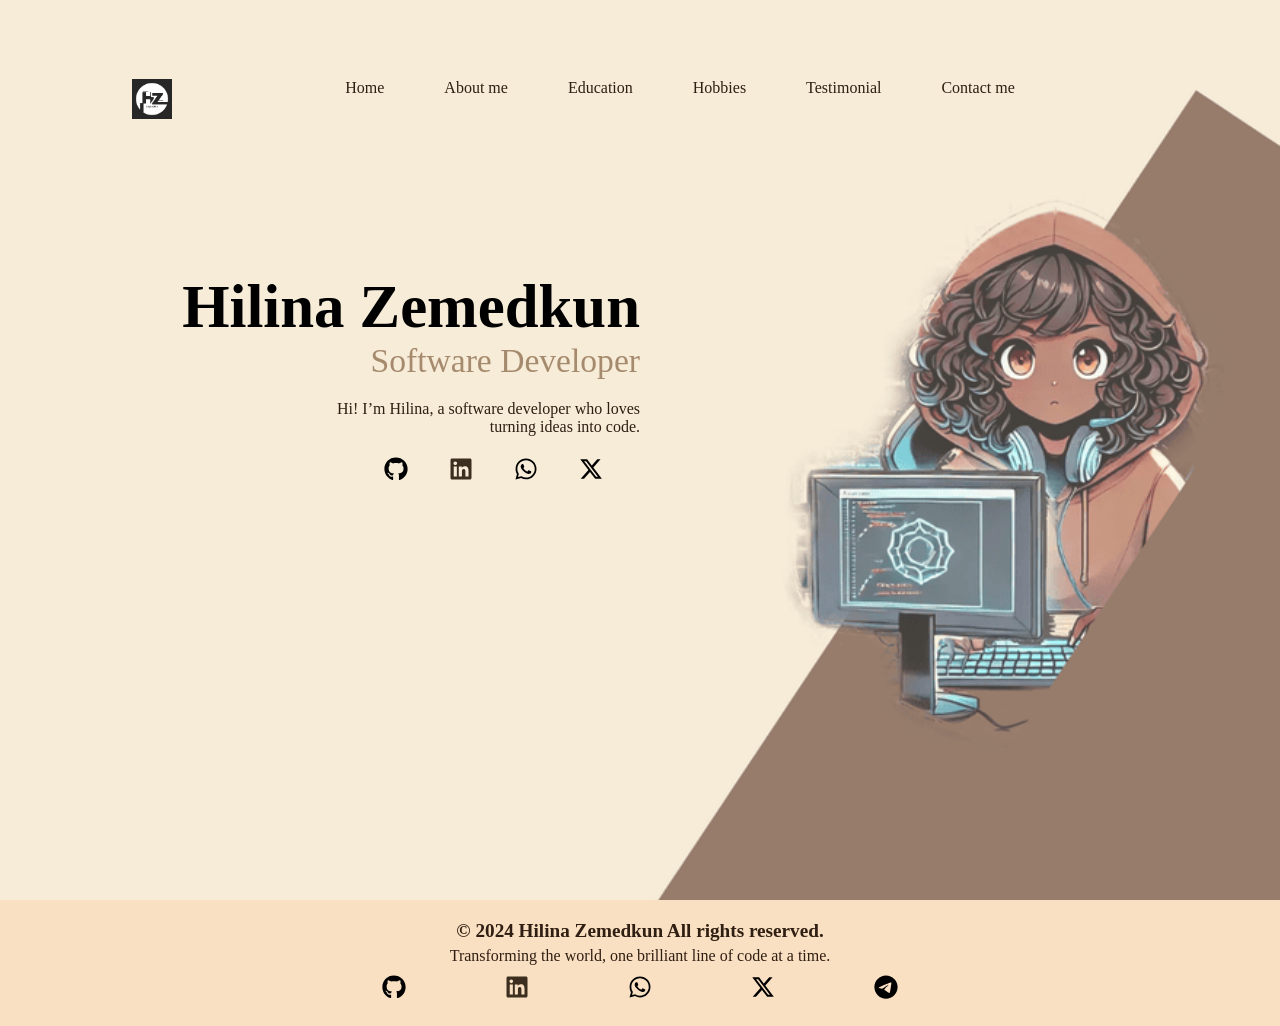
<file: src/index.html>
<!DOCTYPE html>
<html lang="en">
  <head>
    <meta charset="UTF-8" />
    <meta name="viewport" content="width=device-width, initial-scale=1.0" />
    <title>Portifolio</title>
    <link rel="stylesheet" href="style.css">
  </head>
  <body class="homePage">
    <!-- navbar -->
    <header>
      <nav class="Home_nav">
        <div>
          <ul class="sidebar">
            <li class="toggle"> <button class="toggler-btn">
         <img src="image/Icons/toggler.svg" alt="Toggler-icon" width="24" height="24">
          </button></li>
            <li><a href="index.html">Home</a></li>
            <li><a href="About_me.html">About me</a></li>
            <li><a href="Education.html">Education</a></li>
            <li><a href="Hobbies.html">Hobbies</a></li>
            <li><a href="Testimonial.html">Testimonial</a></li>
            <li><a href="Contact_me.html">Contact me</a></li>

          </ul>

          <ul class="normal_nav">
            <li> <img src="image/Logo.png" alt="A personal logo" class="logo" /></li>
            <div class="pages">
            <li><a href="index.html">Home</a></li>
            <li><a href="About_me.html">About me</a></li>
            <li><a href="Education.html">Education</a></li>
            <li><a href="Hobbies.html">Hobbies</a></li>
            <li><a href="Testimonial.html">Testimonial</a></li>
            <li><a href="Contact_me.html">Contact me</a></li>
            </div>
            <li> <button class="toggler-btn">
         <img src="image/Icons/toggler.svg" alt="Toggler-icon" width="24" height="24">
          </button></li>
          </ul>
        </div>
      </nav>
    </header>
    <!-- End navbar -->

    <main class="Main_Home">
     
      <div class="Home_text">
        <h1 class="home_H1">Hilina Zemedkun</h1>
        <h2 class="home_H2">Software Developer</h2>
        <p>
          Hi! I’m Hilina, a software developer who loves turning ideas into
          code. 
        </p>
      </div>
      <div class="social_container">
        <ul class="Home_socials">
          <li>
            <a
              href="https://github.com/hilinaz"
              aria-label="my github link"
              target="_blank"
            >
              <img
                src="image/Icons/github.svg"
                alt=" github-account-link"
                width="24"
                height="24"
              />
            </a>
          </li>
          <li>
            <a
              href="https://www.linkedin.com/in/hilina-zemedkun-be"
              aria-label="my linkedin link"
              target="_blank"
            >
              <img
                src="image/Icons/linkedin.svg"
                alt="linkedin-account-link"
                width="24"
                height="24"
              />
            </a>
          </li>

          <li>
            <a
              href="https://wa.me/251966958448"
              aria-label="my whatsapp account link"
              target="_blank"
            >
              <img
                src="image/Icons/whatsapp.svg"
                alt="whatsapp-account-link"
                width="24"
                height="24"
              />
            </a>
          </li>
          <li>
            <a
              href="https://x.com/Hilina_Zemedkun"
              aria-label="my X account"
              target="_blank"
            >
              <img
                src="image/Icons/x-twitter.svg"
                alt="whatsapp-account-link"
                width="24"
                height="24"
              />
            </a>
          </li>
        </ul>
      </div>
    </main>

    <!-- footer -->
    <footer>
      <div class="footer_text">
        <h3 class="Copyright">© 2024 Hilina Zemedkun All rights reserved.</h3>
        <p class="tag-line">
          Transforming the world, one brilliant line of code at a time.
        </p>
      </div>
      <div>
        <ul class="footer_list">
          <li>
            <a
              href="https://github.com/hilinaz"
              aria-label="my github link"
              target="_blank"
            >
              <img
                src="image/Icons/github.svg"
                alt=" github-account-link"
                width="24"
                height="24"
              />
            </a>
          </li>
          <li>
            <a
              href="https://www.linkedin.com/in/hilina-zemedkun-be"
              aria-label="my linkedin link"
              target="_blank"
            >
              <img
                src="image/Icons/linkedin.svg"
                alt="linkedin-account-link"
                width="24"
                height="24"
              />
            </a>
          </li>

          <li>
            <a
              href="https://wa.me/251966958448"
              aria-label="my whatsapp account link"
              target="_blank"
            >
              <img
                src="image/Icons/whatsapp.svg"
                alt="whatsapp-account-link"
                width="24"
                height="24"
              />
            </a>
          </li>
          <li>
            <a
              href="https://x.com/Hilina_Zemedkun"
              aria-label="my X account"
              target="_blank"
            >
              <img
                src="image/Icons/x-twitter.svg"
                alt="whatsapp-account-link"
                width="24"
                height="24"
              />
            </a>
          </li>
          <li>
            <a
              href="https://t.me/Hilina_ze"
              aria-label="my telegram account"
              target="_blank"
            >
              <img
                src="image/Icons/telegram.svg"
                alt="whatsapp-account-link"
                width="24"
                height="24"
              />
            </a>
          </li>
        </ul>
      </div>
    </footer>
    <script src="new.js"></script>
  </body>
</html>
</file>
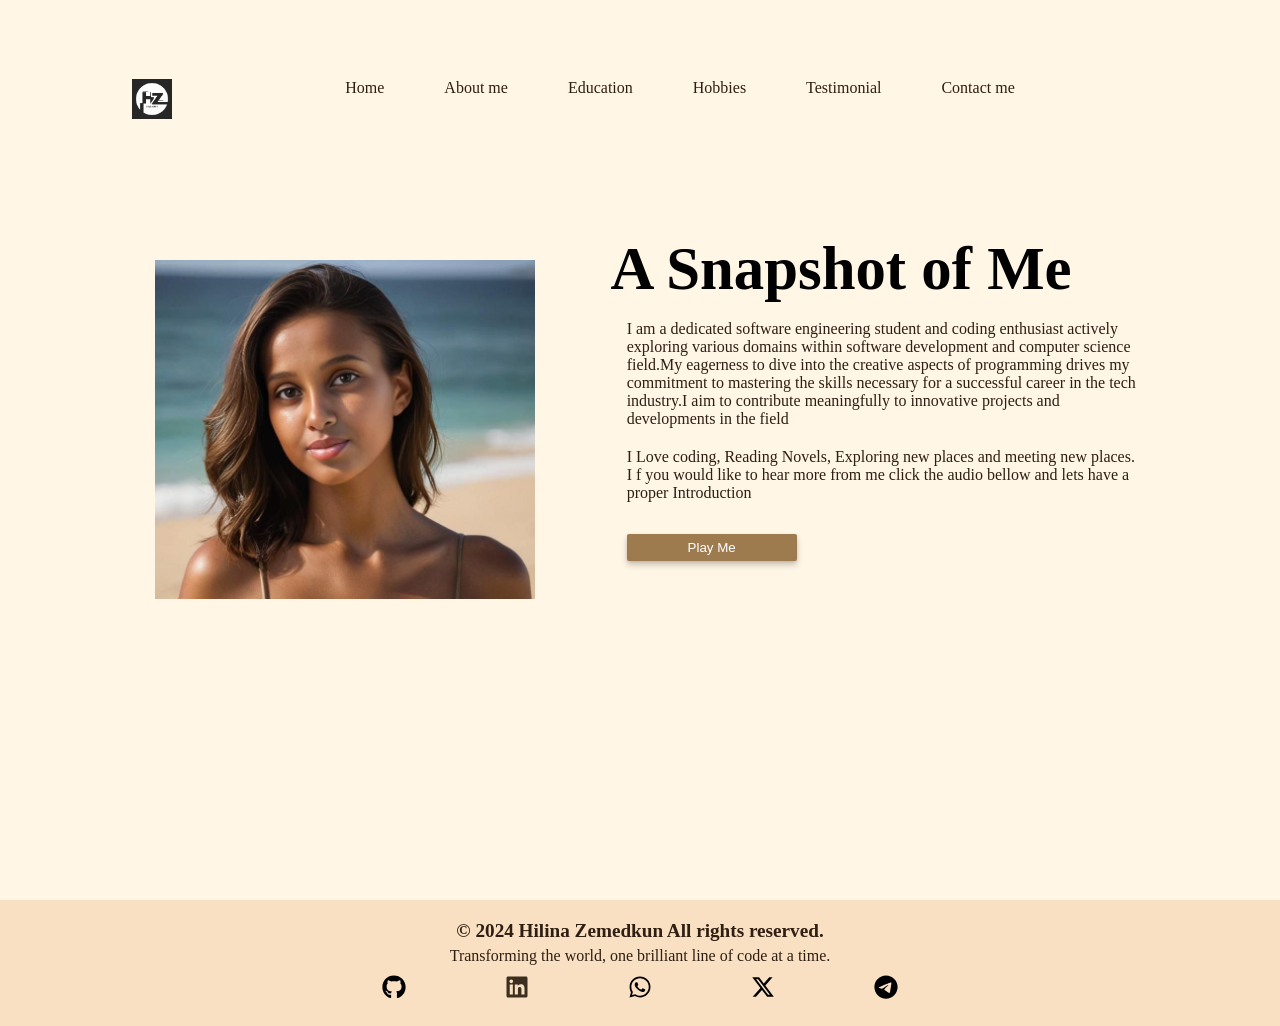
<file: src/About_me.html>
<!DOCTYPE html>
<html lang="en">
  <head> 
    <meta charset="UTF-8" >
    <meta name="viewport" content="width=device-width, initial-scale=1.0" >
    <title>About me</title>

   <link rel="stylesheet" href="style.css">

  
  </head>
  <body>
    <!-- navbar -->
    <header>
    <nav class="Home_nav">
        <div>
          <ul class="sidebar">
            <li class="toggle"> <button class="toggler-btn">
         <img src="image/Icons/toggler.svg" alt="Toggler-icon" width="24" height="24">
          </button></li>
            <li><a href="index.html">Home</a></li>
            <li><a href="About_me.html">About me</a></li>
            <li><a href="Education.html">Education</a></li>
            <li><a href="Hobbies.html">Hobbies</a></li>
            <li><a href="Testimonial.html">Testimonial</a></li>
            <li><a href="Contact_me.html">Contact me</a></li>

          </ul>

          <ul class="normal_nav">
            <li> <img src="image/Logo.png" alt="A personal logo" class="logo" /></li>
            <div class="pages">
            <li><a href="index.html">Home</a></li>
            <li><a href="About_me.html">About me</a></li>
            <li><a href="Education.html">Education</a></li>
            <li><a href="Hobbies.html">Hobbies</a></li>
            <li><a href="Testimonial.html">Testimonial</a></li>
            <li><a href="Contact_me.html">Contact me</a></li>
            </div>
            <li> <button class="toggler-btn">
         <img src="image/Icons/toggler.svg" alt="Toggler-icon" width="24" height="24">
          </button></li>
          </ul>
        </div>
      </nav>
    </header>
    <!-- End navbar -->

    <main class="Main_About">
      
      <div class="About_img">
        <img src="image/About_img.jpg" alt="A picture of myself" >
      </div>

      <div class="About_text">
        <h1>A Snapshot of Me</h1>
        <div class="About_paragraph">
          <p class="About_Intro">
            I am a dedicated software engineering student and coding enthusiast
            actively exploring various domains within software development and
            computer science field.My eagerness to dive into the creative
            aspects of programming drives my commitment to mastering the skills
            necessary for a successful career in the tech industry.I aim to
            contribute meaningfully to innovative projects and developments in
            the field
          </p>
        
        <div>
          <p class="About_Add">
            I Love coding, Reading Novels, Exploring new places and meeting new
            places. I f you would like to hear more from me click the audio
            bellow and lets have a proper Introduction
          </p>
        </div>
        </div>

        <div class="audio">
         <button class="audio-button" id="play_btn"> Play Me</button>
  <figure>
    <audio class="About_audio" >
      <source src="Audio/About.mp3" type="audio/mpeg">
      Your browser does not support the audio element.
    </audio>
  </figure>


        </div>
      </div>
    </main>

     <!-- footer -->
    <footer>
      <div class="footer_text">
        <h3 class="Copyright">© 2024 Hilina Zemedkun All rights reserved.</h3>
        <p class="tag-line">
          Transforming the world, one brilliant line of code at a time.
        </p>
      </div>
      <div>
        <ul class="footer_list">
          <li>
            <a
              href="https://github.com/hilinaz"
              aria-label="my github link"
              target="_blank"
            >
            <img src="image/Icons/github.svg" alt=" github-account-link" width="24" height="24">
            </a>
          </li>
          <li>
            <a
              href="https://www.linkedin.com/in/hilina-zemedkun-be"
              aria-label="my linkedin link"
              target="_blank"
            >
             <img src="image/Icons/linkedin.svg" alt="linkedin-account-link"  width="24" height="24">
            </a>
          </li>

          <li>
            <a
              href="https://wa.me/251966958448"
              aria-label="my whatsapp account link"
              target="_blank"
            >
             <img src="image/Icons/whatsapp.svg" alt="whatsapp-account-link"  width="24" height="24">
            </a>
          </li>
          <li>
            <a
              href="https://x.com/Hilina_Zemedkun"
              aria-label="my X account"
              target="_blank"
            > 
             <img src="image/Icons/x-twitter.svg" alt="whatsapp-account-link"  width="24" height="24">
            </a>
          </li>
          <li>
            <a
              href="https://t.me/Hilina_ze"
              aria-label="my telegram account"
              target="_blank"
            >
              <img src="image/Icons/telegram.svg" alt="whatsapp-account-link"  width="24" height="24">
            </a>
          </li>
        </ul>
      </div>
    </footer>
  <script src="new.js"></script>
  </body>
</html>
</file>
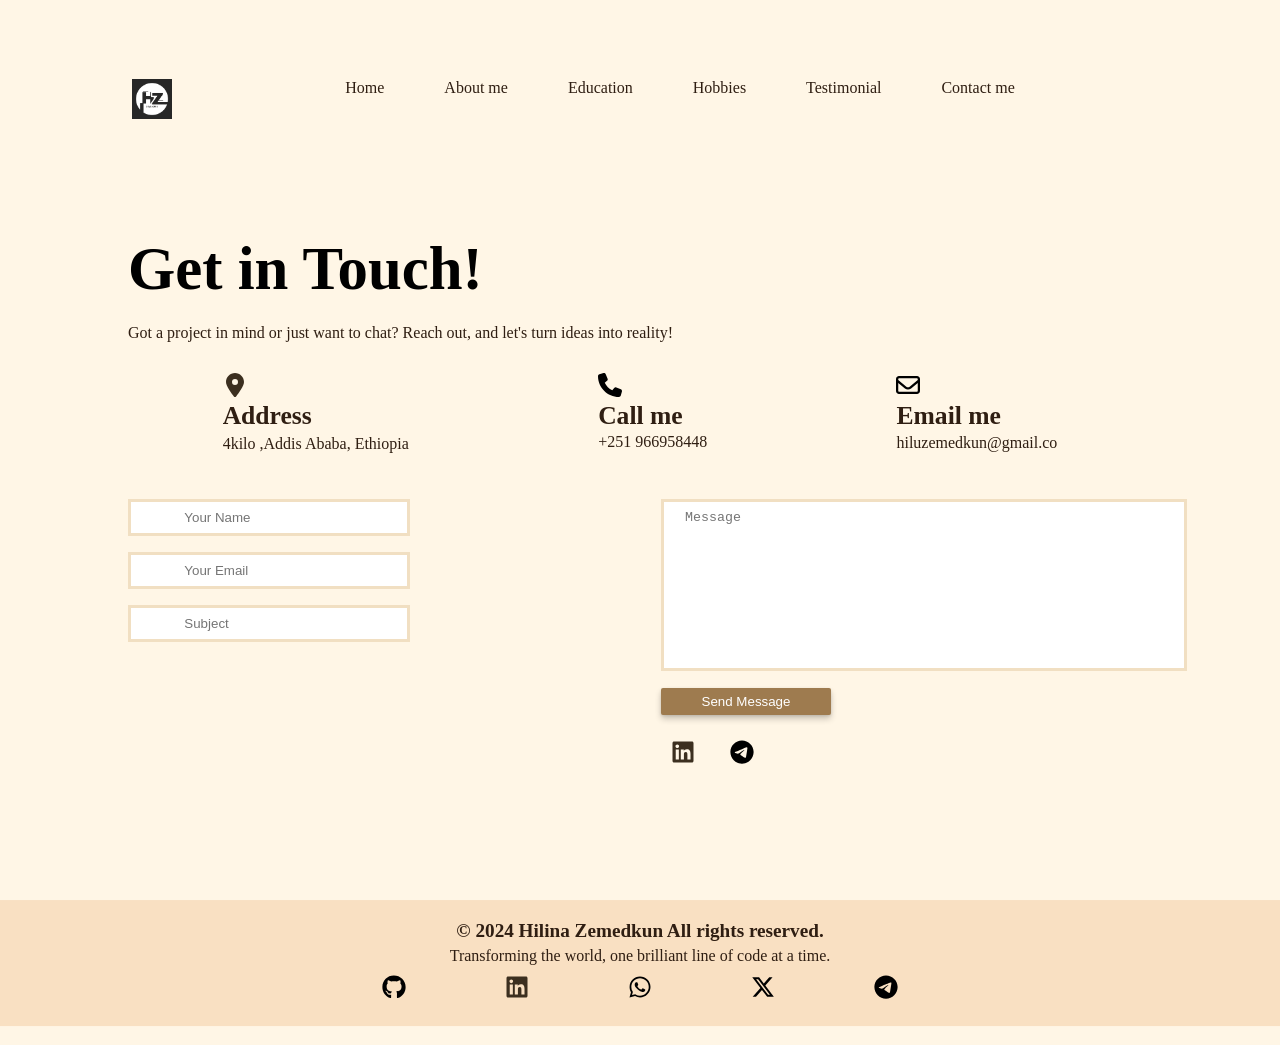
<file: src/Contact_me.html>
<!DOCTYPE html>
<html lang="en">
  <head>
    <meta charset="UTF-8" > 
    <meta name="viewport" content="width=device-width, initial-scale=1.0" >
    <title>Contact me</title>
    <link rel="stylesheet" href="style.css">
  </head>
  <body>
    <!-- navbar -->
    <header>
       <nav class="Home_nav">
        <div>
          <ul class="sidebar">
            <li class="toggle"> <button class="toggler-btn">
         <img src="image/Icons/toggler.svg" alt="Toggler-icon" width="24" height="24">
          </button></li>
            <li><a href="index.html">Home</a></li>
            <li><a href="About_me.html">About me</a></li>
            <li><a href="Education.html">Education</a></li>
            <li><a href="Hobbies.html">Hobbies</a></li>
            <li><a href="Testimonial.html">Testimonial</a></li>
            <li><a href="Contact_me.html">Contact me</a></li>

          </ul>

          <ul class="normal_nav">
            <li> <img src="image/Logo.png" alt="A personal logo" class="logo" /></li>
            <div class="pages">
            <li><a href="index.html">Home</a></li>
            <li><a href="About_me.html">About me</a></li>
            <li><a href="Education.html">Education</a></li>
            <li><a href="Hobbies.html">Hobbies</a></li>
            <li><a href="Testimonial.html">Testimonial</a></li>
            <li><a href="Contact_me.html">Contact me</a></li>
            </div>
            <li> <button class="toggler-btn">
         <img src="image/Icons/toggler.svg" alt="Toggler-icon" width="24" height="24">
          </button></li>
          </ul>
        </div>
      </nav>
    </header>
    <!-- End navbar -->

    <main class="Main_Contact">
      <div class="contact_text">
        <h1>Get in Touch!</h1>
        <p>
          Got a project in mind or just want to chat? Reach out, and let's turn
          ideas into reality!
        </p>
      </div>
      <div class="Contact_info">
        <div class="Address">
         <img src="image/Icons/location.svg" alt="Location-logo" width="24" height="24">
          <div class="Addree_text contact_add">
            <h3>Address</h3>
            <p>4kilo ,Addis Ababa, Ethiopia</p>
          </div>
        </div>
        <div class="Call">
        <img src="image/Icons/call.svg" alt="call-logo" width="24" height="24">
          <div class="call_text contact_add">
            <h3>Call me</h3>
            <p>+251 966958448</p>
          </div>
        </div>

        <div class="Email">
           <img src="image/Icons/email.svg" alt="email" width="24" height="24">
           <div class="contact_add"> 
          <h3>Email me</h3>
          <p>hiluzemedkun@gmail.co</p></div>
        </div>
      </div>

      <div class="Contact_form">
        <form>
          <div class="form_element">
          <div>
            <input
              type="text"
              name="name"
              placeholder="Your Name"
              required=""
            >
            <input
              type="email"
              name="email"
              placeholder="Your Email"
              required=""
            >
            <input type="text" name="subject" placeholder="Subject" >
         </div>
          <div>
            <textarea
              name="message"
              placeholder="Message"
              rows="10"
              cols="50"
            ></textarea>
          
          <div class="submit_btn">
            <button type="submit">Send Message</button>
          </div>
          </div>
          </div>
        </form>
      </div>
      <div class="Other_contact">
        <div class="contact_linkd">
           <a
              href="https://www.linkedin.com/in/hilina-zemedkun-be"
              aria-label="my linkedin link"
              target="_blank"
            >
             <img src="image/Icons/linkedin.svg" alt="linkedin-account-link"  width="24" height="24">
            </a>
        </div>
        <div class="contact_tele">
            <a
              href="https://t.me/Hilina_ze"
              aria-label="my telegram account"
              target="_blank"
            >
              <img src="image/Icons/telegram.svg" alt="whatsapp-account-link"  width="24" height="24">
            </a>
        </div>
      </div>
    </main>

    <!-- footer -->
    <footer>
      <div class="footer_text">
        <h3 class="Copyright">© 2024 Hilina Zemedkun All rights reserved.</h3>
        <p class="tag-line">
          Transforming the world, one brilliant line of code at a time.
        </p>
      </div>
      <div>
        <ul class="footer_list">
          <li>
            <a
              href="https://github.com/hilinaz"
              aria-label="my github link"
              target="_blank"
            >
            <img src="image/Icons/github.svg" alt=" github-account-link" width="24" height="24">
            </a>
          </li>
          <li>
            <a
              href="https://www.linkedin.com/in/hilina-zemedkun-be"
              aria-label="my linkedin link"
              target="_blank"
            >
             <img src="image/Icons/linkedin.svg" alt="linkedin-account-link"  width="24" height="24">
            </a>
          </li>

          <li>
            <a
              href="https://wa.me/251966958448"
              aria-label="my whatsapp account link"
              target="_blank"
            >
             <img src="image/Icons/whatsapp.svg" alt="whatsapp-account-link"  width="24" height="24">
            </a>
          </li>
          <li>
            <a
              href="https://x.com/Hilina_Zemedkun"
              aria-label="my X account"
              target="_blank"
            > 
             <img src="image/Icons/x-twitter.svg" alt="whatsapp-account-link"  width="24" height="24">
            </a>
          </li>
          <li>
            <a
              href="https://t.me/Hilina_ze"
              aria-label="my telegram account"
              target="_blank"
            >
              <img src="image/Icons/telegram.svg" alt="whatsapp-account-link"  width="24" height="24">
            </a>
          </li>
        </ul>
      </div>
    </footer>
    <script src="new.js"></script>
  </body>
</html>
</file>
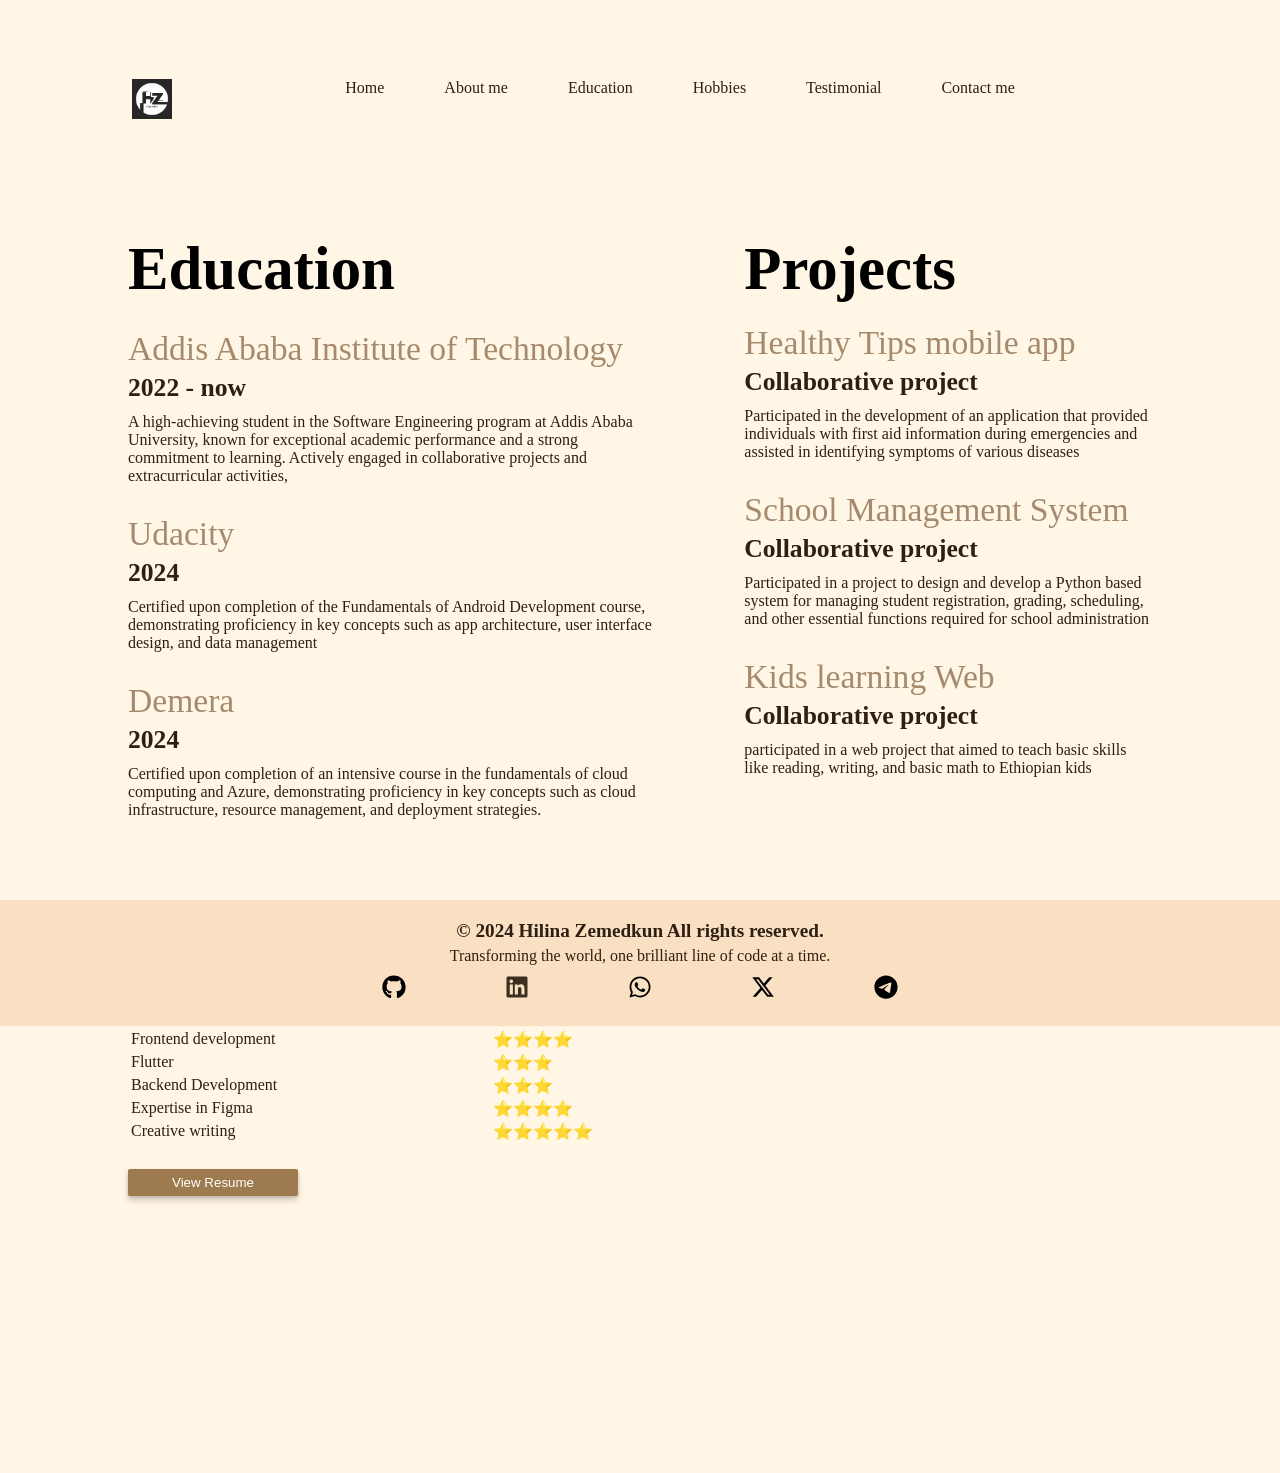
<file: src/Education.html>
<!DOCTYPE html>
<html lang="en">
  <head>
    <meta charset="UTF-8">
    <meta name="viewport" content="width=device-width, initial-scale=1.0">
    <title>Education</title>
    <link rel="stylesheet" href="style.css">
   
  </head>
  <body>
    <!-- navbar -->
    <header>
    <nav class="Home_nav">
        <div>
          <ul class="sidebar">
            <li class="toggle"> <button class="toggler-btn">
         <img src="image/Icons/toggler.svg" alt="Toggler-icon" width="24" height="24">
          </button></li>
            <li><a href="index.html">Home</a></li>
            <li><a href="About_me.html">About me</a></li>
            <li><a href="Education.html">Education</a></li>
            <li><a href="Hobbies.html">Hobbies</a></li>
            <li><a href="Testimonial.html">Testimonial</a></li>
            <li><a href="Contact_me.html">Contact me</a></li>

          </ul>

          <ul class="normal_nav">
            <li> <img src="image/Logo.png" alt="A personal logo" class="logo" /></li>
            <div class="pages">
            <li><a href="index.html">Home</a></li>
            <li><a href="About_me.html">About me</a></li>
            <li><a href="Education.html">Education</a></li>
            <li><a href="Hobbies.html">Hobbies</a></li>
            <li><a href="Testimonial.html">Testimonial</a></li>
            <li><a href="Contact_me.html">Contact me</a></li>
            </div>
            <li> <button class="toggler-btn">
         <img src="image/Icons/toggler.svg" alt="Toggler-icon" width="24" height="24">
          </button></li>
          </ul>
        </div>
      </nav>
    </header>
    <!-- End navbar -->

    <main class="Main_Education">
      <div class="Education_text">
      <section class="education">
      <h1>Education</h1>
      <div class="Edu_list">
        <div class="Education1 Edu_Container">
          <h2>Addis Ababa Institute of Technology</h2>
          <h3>2022 - now</h3>
          <p>
            A high-achieving student in the Software Engineering program at
            Addis Ababa University, known for exceptional academic performance
            and a strong commitment to learning. Actively engaged in
            collaborative projects and extracurricular activities,
          </p>
        </div>
        <div class="Education2 Edu_Container">
          <h2>Udacity</h2>
          <h3>2024</h3>
          <p>
            Certified upon completion of the Fundamentals of Android Development
            course, demonstrating proficiency in key concepts such as app
            architecture, user interface design, and data management
          </p>
        </div>

        <div class="Education3 Edu_Container">
          <h2>Demera</h2>
          <h3>2024</h3>
          <p>
            Certified upon completion of an intensive course in the fundamentals
            of cloud computing and Azure, demonstrating proficiency in key
            concepts such as cloud infrastructure, resource management, and
            deployment strategies.
          </p>
        </div>
      </div>
      </section>

        <section class="Edu_project">
        <h1>Projects</h1>
        <div class="Projects">
          <div class="project_1 Edu_Container">
            <h2>Healthy Tips mobile app</h2>
            <h3>Collaborative project</h3>
            <p>
              Participated in the development of an application that provided
              individuals with first aid information during emergencies and
              assisted in identifying symptoms of various diseases
            </p>
          </div>

          <div class="project_2 Edu_Container">
            <h2>School Management System</h2>
            <h3>Collaborative project</h3>
            <p>
              Participated in a project to design and develop a Python based
              system for managing student registration, grading, scheduling, and
              other essential functions required for school administration
            </p>
          </div>
          <div class="project_3 Edu_Container">
            <h2>Kids learning Web</h2>
            <h3>Collaborative project</h3>
            <p>
              participated in a web project that aimed to teach basic skills
              like reading, writing, and basic math to Ethiopian kids
            </p>
          </div>
        </div>
      </section>
      </div>

      <!-- skills table -->
      <section class="table">
        <h3>Rating of skillset</h3>
        <table>
        
          <thead>
            <tr>
              <th>Skill</th>
              <th>Rating</th>
            </tr>
          </thead>
          <tbody>
            <tr>
              <td>Python Programming</td>
              <td>⭐⭐⭐⭐⭐</td>
            </tr>
            <tr>
              <td>Frontend development</td>
              <td>⭐⭐⭐⭐</td>
            </tr>
            <tr>
              <td>Flutter</td>
              <td>⭐⭐⭐</td>
            </tr>
            <tr>
              <td>Backend Development</td>
              <td>⭐⭐⭐</td>
            </tr>
            <tr>
              <td>Expertise in Figma</td>
              <td>⭐⭐⭐⭐</td>
            </tr>
            <tr>
              <td>Creative writing</td>
              <td>⭐⭐⭐⭐⭐</td>
            </tr>
          </tbody>
        </table>
      </section>
      <!-- end Table -->

    
      <div id="Cv_btn">
        <button class="view_cv">View Resume</button>
      </div>
    </main>

    <!-- footer -->
    <footer>
      <div class="footer_text">
        <h3 class="Copyright">© 2024 Hilina Zemedkun All rights reserved.</h3>
        <p class="tag-line">
          Transforming the world, one brilliant line of code at a time.
        </p>
      </div>
      <div>
        <ul class="footer_list">
          <li>
            <a
              href="https://github.com/hilinaz"
              aria-label="my github link"
              target="_blank"
            >
            <img src="image/Icons/github.svg" alt=" github-account-link" width="24" height="24">
            </a>
          </li>
          <li>
            <a
              href="https://www.linkedin.com/in/hilina-zemedkun-be"
              aria-label="my linkedin link"
              target="_blank"
            >
             <img src="image/Icons/linkedin.svg" alt="linkedin-account-link"  width="24" height="24">
            </a>
          </li>

          <li>
            <a
              href="https://wa.me/251966958448"
              aria-label="my whatsapp account link"
              target="_blank"
            >
             <img src="image/Icons/whatsapp.svg" alt="whatsapp-account-link"  width="24" height="24">
            </a>
          </li>
          <li>
            <a
              href="https://x.com/Hilina_Zemedkun"
              aria-label="my X account"
              target="_blank"
            > 
             <img src="image/Icons/x-twitter.svg" alt="whatsapp-account-link"  width="24" height="24">
            </a>
          </li>
          <li>
            <a
              href="https://t.me/Hilina_ze"
              aria-label="my telegram account"
              target="_blank"
            >
              <img src="image/Icons/telegram.svg" alt="whatsapp-account-link"  width="24" height="24">
            </a>
          </li>
        </ul>
      </div>
    </footer>
    <script src="new.js"></script>
  </body>
</html>
</file>
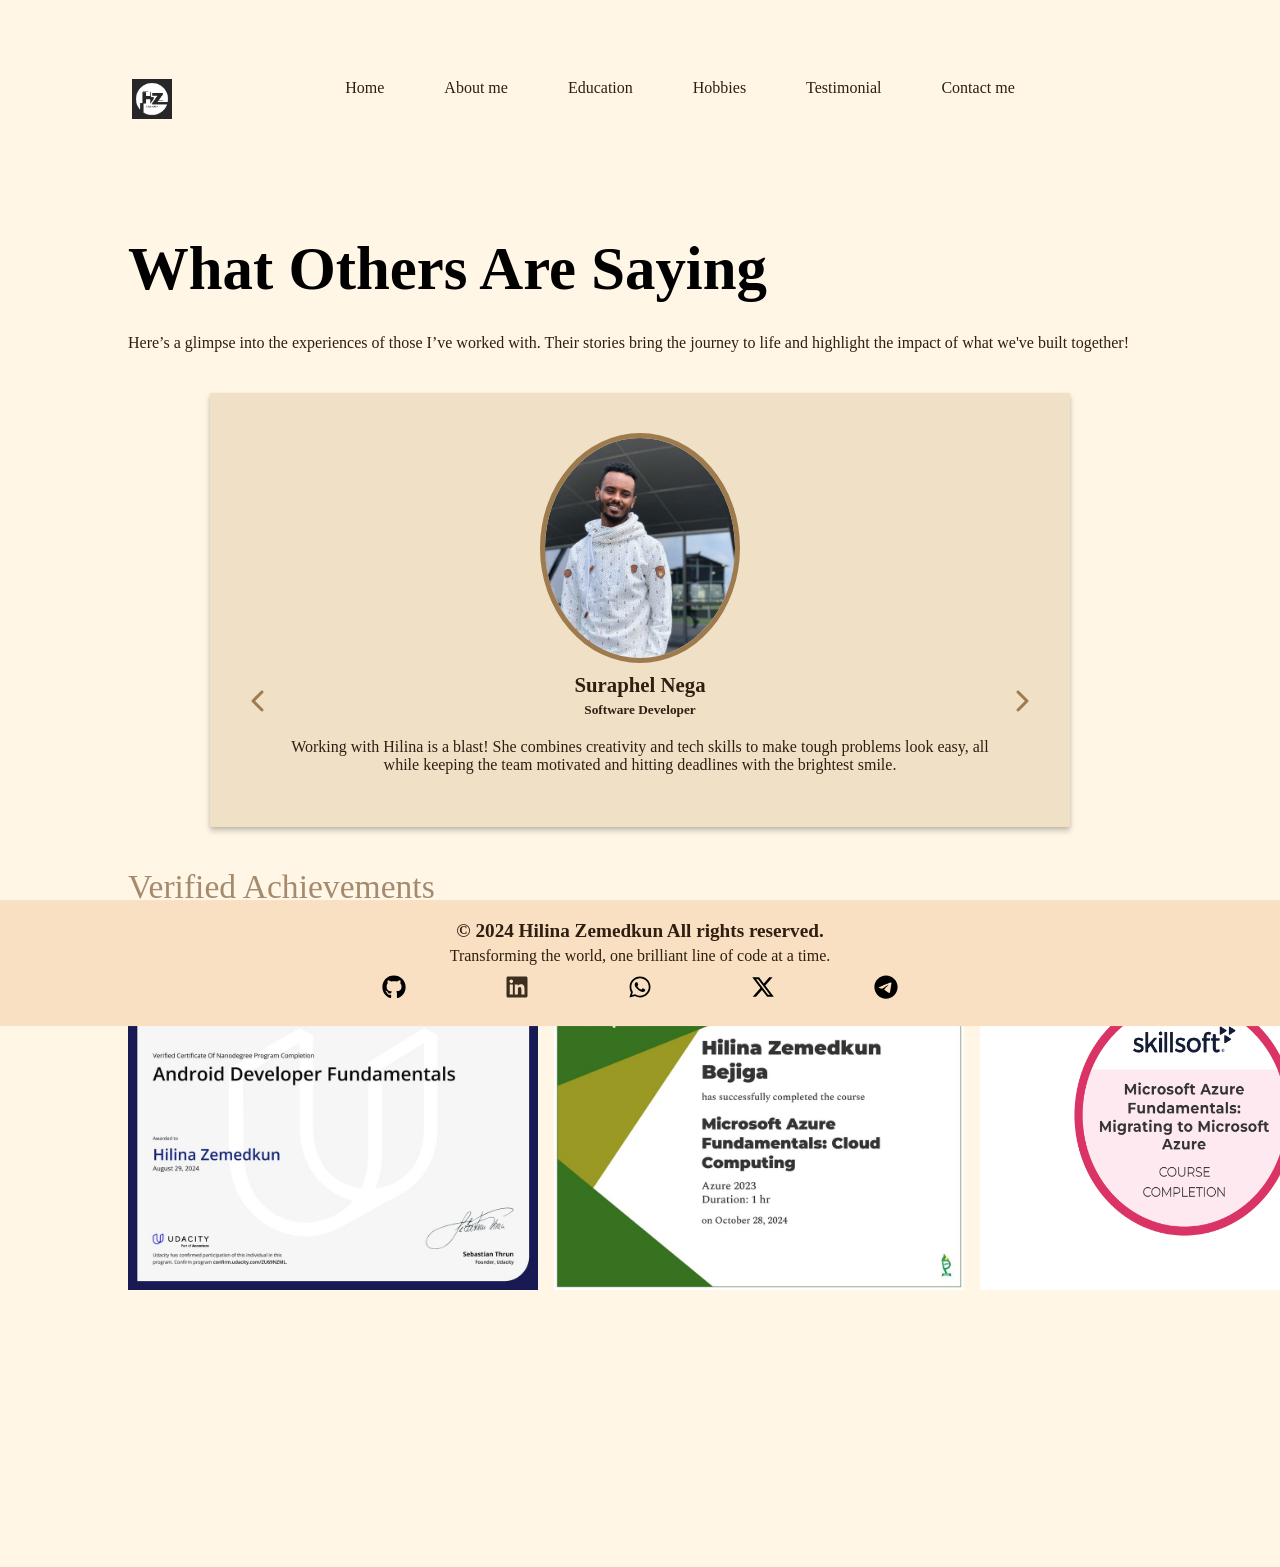
<file: src/Testimonial.html>
<!DOCTYPE html>
<html lang="en">
  <head>
    <meta charset="UTF-8" >
    <meta name="viewport" content="width=device-width, initial-scale=1.0" >
    <title>Testimonial</title>
    <link rel="stylesheet" href="style.css">
  </head>
  <body>
   <!-- navbar -->
    <header>
       <nav class="Home_nav">
        <div>
          <ul class="sidebar">
            <li class="toggle"> <button class="toggler-btn">
         <img src="image/Icons/toggler.svg" alt="Toggler-icon" width="24" height="24">
          </button></li>
            <li><a href="index.html">Home</a></li>
            <li><a href="About_me.html">About me</a></li>
            <li><a href="Education.html">Education</a></li>
            <li><a href="Hobbies.html">Hobbies</a></li>
            <li><a href="Testimonial.html">Testimonial</a></li>
            <li><a href="Contact_me.html">Contact me</a></li>

          </ul>

          <ul class="normal_nav">
            <li> <img src="image/Logo.png" alt="A personal logo" class="logo" /></li>
            <div class="pages">
            <li><a href="index.html">Home</a></li>
            <li><a href="About_me.html">About me</a></li>
            <li><a href="Education.html">Education</a></li>
            <li><a href="Hobbies.html">Hobbies</a></li>
            <li><a href="Testimonial.html">Testimonial</a></li>
            <li><a href="Contact_me.html">Contact me</a></li>
            </div>
            <li> <button class="toggler-btn">
         <img src="image/Icons/toggler.svg" alt="Toggler-icon" width="24" height="24">
          </button></li>
          </ul>
        </div>
      </nav>
    </header>
    <!-- End navbar -->

    <main class="Main_Test">
      <section class="people_test">
      <div class="test_header">
        <h1>What Others Are Saying</h1>
        <p>
          Here’s a glimpse into the experiences of those I’ve worked with. Their
          stories bring the journey to life and highlight the impact of what
          we've built together!
        </p>
      </div>

      <!-- begin carousel -->
      <div class="carousel">
        <article class="Testimonial">
          <div class="test_img">
            <img src="image/Test.jpg" alt="Image of Co-worker" id="test_img">
          </div>
           <div class="Testimonial_btn">
            <button class="prev-btn test_btn" aria-label="back-button">
           <img src="image/Icons/prev.svg" alt="prev-icon" width="24" height="24">
            </button>
          
          <div>
          <h4 class="test_name">Suraphel Nega</h4>
          <h5>Software Developer</h5>
          <p id="test_para">
            Working with Hilina is a blast! She combines creativity and tech
            skills to make tough problems look easy, all while keeping the team
            motivated and hitting deadlines with the brightest smile.
          </p></div>
          <button class="next-btn test_btn" aria-label="forward-button">
             <img src="image/Icons/next.svg" alt="next-icon" width="24" height="24">
            </button></div>
         
        </article>
      </div>
</section>
      <!-- moving img section -->
      <section class="test_certifications">
        <div class="certificate_text">
          <h2>Verified Achievements</h2>
          <h6>
            Check out the certifications and badges that prove my skills and
            keep me growing!
          </h6>
        </div>
        <div class="certificates">
          <img class="certificate_img"
            src="image/Udacity_certificate.jpg"
            alt="Certification from Udacity">
          <img src="image/Azure.jpg" alt="Azure Fundamentals certificate" class="certificate_img">
          <img src="image/Badge1.png"   alt="badge earned while learning the fundamentals of azure" class="certificate_img">
           <img src="image/canva certificate.png" alt=" Certification earned form canva a designning platform" class="certificate_img">
          
          <img src="image/badge 2.png" alt="badge earned while learning the fundamentals of azure" class="certificate_img">
          
        
         
        </div>
      </section>
    </main>
     <!-- footer -->
    <footer>
      <div class="footer_text">
        <h3 class="Copyright">© 2024 Hilina Zemedkun All rights reserved.</h3>
        <p class="tag-line">
          Transforming the world, one brilliant line of code at a time.
        </p>
      </div>
      <div>
        <ul class="footer_list">
          <li>
            <a
              href="https://github.com/hilinaz"
              aria-label="my github link"
              target="_blank"
            >
            <img src="image/Icons/github.svg" alt=" github-account-link" width="24" height="24">
            </a>
          </li>
          <li>
            <a
              href="https://www.linkedin.com/in/hilina-zemedkun-be"
              aria-label="my linkedin link"
              target="_blank"
            >
             <img src="image/Icons/linkedin.svg" alt="linkedin-account-link"  width="24" height="24">
            </a>
          </li>

          <li>
            <a
              href="https://wa.me/251966958448"
              aria-label="my whatsapp account link"
              target="_blank"
            >
             <img src="image/Icons/whatsapp.svg" alt="whatsapp-account-link"  width="24" height="24">
            </a>
          </li>
          <li>
            <a
              href="https://x.com/Hilina_Zemedkun"
              aria-label="my X account"
              target="_blank"
            > 
             <img src="image/Icons/x-twitter.svg" alt="whatsapp-account-link"  width="24" height="24">
            </a>
          </li>
          <li>
            <a
              href="https://t.me/Hilina_ze"
              aria-label="my telegram account"
              target="_blank"
            >
              <img src="image/Icons/telegram.svg" alt="whatsapp-account-link"  width="24" height="24">
            </a>
          </li>
        </ul>
      </div>
    </footer>
    <script src="new.js"> </script>
  </body>
</html>
</file>
<file: src/style.css>
* {
  margin: 0;
}

body {
  background-color: #fff6e6;
  color: #2f1e12;
  min-height: 100vh;
  overflow-x: hidden;

  display: flex;
  flex-direction: column;
}

main {
  flex: 1;
  margin: 2% 10%;
}

nav {
  color: #2f1e12;
  font-weight: 300;
  margin: 5% 0;
  padding: 15px 20px;
}

nav li img {
  width: 40px;
}

nav ul a {
  color: inherit;
  height: 100%;
  padding: 30px;
  text-decoration: none;
  align-items: center;
}

nav ul li {
  height: 50px;
  list-style-type: none;
}
.normal_nav {
  display: flex;
  justify-content: space-between;
}
.pages {
  display: none;
}
.toggler-btn {
  border: none;
  background-color: #fff6e6;
  padding: 0;
}
.toggler-btn:hover {
  transform: scale(1.2);
}
.sidebar {
  position: fixed;
  top: 0;
  right: 0;
  height: 100vh;
  width: 250px;
  z-index: 999;
  background-color: rgb(255, 255, 255);
  backdrop-filter: blur(10px);
box-shadow: 5px 6px 15px rgba(0, 0, 0, 0.9); 
  display: flex;
  flex-direction: column;
  align-items: flex-start;
  justify-content: flex-start;
  padding-top: 5%;
  padding-left: 0;
  text-align: center;
}

.sidebar li {
  width: 100%;
  list-style-type: none;
}


.sidebar li:hover {
  background-color: #f9e0c2;
  padding:4px;

}
.sidebar .toggle:hover{
background-color:white;
}

.sidebar button {
  text-align: end;
  margin-left: 70%;
  border: none;
  background-color: white;
}

.sidebar li button:hover {
  background-color: none;
}

.hide {
  display: none;
}


h3{
font-size: 1.4rem;
}
p{
font-size: 1rem;
}
h1 {
  color: black;
  font-size: 2.4rem;
}

h2 {
  color: #a68a6d;
  font-weight: 300;
   font-size: 1.7rem;
}

footer {
  padding: 1% 10%;
  background-color: #f9e0c2;
  width: 100%;
  box-sizing: border-box;
  position: sticky;
  bottom: 0;
  text-align: center;
  transition: transform 0.3s ease;
  transform: translateY(100%);
}

footer ul {
  display: flex;
  justify-content: space-around;
  list-style-type: none;
}

.footer_list {
  padding: 1% 20%;
}
.footer_text h3{
  font-size: 1.2rem;
  font-weight: 600;
  margin-top: 7px ;
  margin-bottom: 5px;
}

/* home page style */

.homePage {
  background-image: url(image/cover.png);
  background-size: cover;
  background-repeat: no-repeat;
  background-position: center;
  height: 100vh;
  width: 100vw; 
  margin: 0; 
  padding: 0;
}

.Home_socials {
  display: flex;
  padding-left: 50%;
  gap: 16%;
  list-style-type: none;
  color: inherit;
}

.Main_Home {
  margin-top: 5%;
  width: 40%;
}

.Home_text {
  text-align: right;
}

.Main_Home p {
  padding-left: 40%;
  padding-top: 4%;
  padding-bottom: 4%;
}

.logos {
  display: flex;
  justify-content: space-around;
}

/* About me */
.About_paragraph {
  margin: 3%;
}

.About_Intro {
  margin-bottom: 20px;
}

.About_img img {
  width: 80%;
  margin: 7%;
}

.audio-button{
  text-align: center;
  padding: 6px 7px;
  width: 170px;
  background-color: #9e7b4f;
  border: none;
  color: white;
  box-shadow: 0 4px 6px rgba(0, 0, 0, 0.2), 0 1px 3px rgba(0, 0, 0, 0.1);
  border-radius: 2px;

  text-align: center;
  margin: 3%;

}
.audio-button:hover{
  background-color: #f4a460;
}

/* 
 Education */

.Education_text h1 {
  margin-bottom: 5%;
}

.Edu_Container h3 {
  margin-bottom: 10px;
}

.Edu_Container h2 {
  margin-bottom: 5px;
}
.Edu_list h3
{margin-bottom: 10px;}

.Edu_Container{
    margin-bottom: 30px;
}
table {
  width: 60%;
  border-collapse: separate;
}

th {
  text-align: left;
}

.table h3 {
  margin-bottom: 3%;
}

.view_cv {
    text-align: center;
  padding: 6px 7px;
  width: 170px;
  background-color: #9e7b4f;
  border: none;
  color: white;
  box-shadow: 0 4px 6px rgba(0, 0, 0, 0.2), 0 1px 3px rgba(0, 0, 0, 0.1);
  border-radius: 2px;

  text-align: center;
  margin-top: 25px;
}
.view_cv:hover{
    background-color: #f4a460;
}

/* hobbies */
.Hobbies_text h1
 {
  margin-bottom: 4%;
}

.Hobbies_bt:hover {
  background-color: #f4a460;
}

.Hobbies_bt {
  font-size: 0.6rem;
  padding: 3% 3%;
  width: 22%;
  background-color: #9e7b4f;
   border: none;
  color: white;
  box-shadow: 0 4px 6px rgba(0, 0, 0, 0.2), 0 1px 3px rgba(0, 0, 0, 0.1);
  border-radius: 2px;
  margin-top: 20px;
  margin-bottom: 20px;
}


.Hobby_vid figure {
  padding: 0;
  width: 90%;
  max-width: 600px;
  height: 400px;
  margin: 4% auto;
}


.Hobby_vid video {
  width: 100%;
  height: 100%;
  object-fit: cover;
  box-shadow: 0px 4px 10px rgba(0, 0, 0, 0.2);
  transition: transform 0.3s ease, box-shadow 0.3s ease; }

.Hobby_vid video:hover {
  transform: scale(1.02); 
  box-shadow: 0px 6px 15px rgba(0, 0, 0, 0.3); /
}





.hobby_image {
  margin: 4% 20%;
  display: flex;
  justify-content: center;
  margin-top: 25px;
  width: 30%;

  height: auto;
}

.hobby_image img {
  width: 100%;
  height: auto;
  max-width: 100%;
  max-height: 100%;
  object-fit: cover;
  margin-right: 10px;
}

/* testimonials */
.people_test h1 {
  margin-bottom: 3%;
}

.test_header {
  margin-bottom: 4%;
}
.test_img {
  width: 32%;

  display: flex;
  justify-content: center;

  overflow: hidden;
  line-height: 150px;
  margin: 15px auto;
  outline: 5px solid #9e7b4f;
  border-radius: 50%;
}
.test_img img {
  max-width: 100%;
  max-height: 100%;

  object-fit: contain;
  vertical-align: middle;
}

.carousel {
  background-color: #f0e1c6;
  width: 80%;
  height: 24%;
  text-align: center;
  padding: 30px 20px 15px 20px;
  box-shadow: 0 4px 6px rgba(0, 0, 0, 0.2), 0 1px 3px rgba(0, 0, 0, 0.1);
  margin: 4% auto;
}
.Testimonial_btn {
  display: flex;
  justify-content: space-around;
}

.Testimonial_btn button {
  padding: 2%;
  width: auto;
  background-color: #f0e1c6;
  display: flex;
  justify-content: space-around;
  box-shadow: none;
  margin-bottom: 10%;
  border: none;
}
.Testimonial h4{
    margin-bottom: 5px;
}

.Testimonial h5{
    margin-bottom: 20px;
}
.certificates {
  width: 40%;
  height: auto;
  display: flex;
  gap: 4%;
}
.certificate_text h2{
    margin-bottom: 10px;
}

.certificate_text h6{
    font-size: 1rem;
    font-weight: 200;
    margin-bottom: 40px;
}

.certificates img {
  max-width: 100%;
  transition: transform 0.5s ease;
}

/* contact me */

form input {
  padding: 8px 10%;
  margin-bottom: 3%;
  border: 3px solid #f1dfc2;
}

form textarea {
  border: 3px solid #f1dfc2;
  padding: 8px 5%;
  padding-right: 20%;

  resize: none;
  margin-bottom: 3%;
}

input:focus,
textarea:focus {
  border-color: #dfc5a4;
  outline: none;
}

.Contact_info {
  display: none;
}

.Other_contact {
  margin-left: 15%;
  display: flex;
  gap: 35px;
}

.Main_Contact p {
  margin-bottom: 3%;
  margin-top: 2%;
}

.submit_btn button{
    text-align: center;
  padding: 6px 7px;
  width: 170px;
  background-color: #9e7b4f;
  border: none;
  color: white;
  box-shadow: 0 4px 6px rgba(0, 0, 0, 0.2), 0 1px 3px rgba(0, 0, 0, 0.1);
  border-radius: 2px;

  text-align: center;
  margin-bottom: 25px;

}
.submit_btn button:hover{
  background-color: #f4a460;
}


/* tab portrait */

@media screen and (min-width: 768px) and (max-width: 1024px) and (orientation: portrait) {
h1{
  font-size: 3rem;
}
h2{
  font-size: 1.9rem;
}
h3{
font-size: 1.6rem;
}
p{
font-size: 1rem;
}
      .Hobbies_bt {
    font-size: 0.6rem;
  padding: 12px 14px;
  }
  .hobby_image{
    width: 40%;
  }
  .carousel {
    width: 60%;
  }
  .form_element {
    display: block;
  }

  form input {
    padding: 8px 19%;
  }

  form textarea {
    padding: 8px 19%;
  }
}

/*  tablandscape */
@media screen and (min-width: 768px) and (max-width: 1024px) and (orientation: landscape) {
  h1{
  font-size: 3rem;
}
h2{
  font-size: 1.9rem;
}
h3{
font-size: 1.6rem;
}
p{
font-size: 1rem;
}
  /* toggler */
  .sidebar {
    display: none;
  }
  .normal_nav a{
    padding: 5px;
  }

  .pages {
    display: flex;
    text-align:left;
   gap:30px;
    
  }
  .pages li{
    padding-left: 4px;

  }
  .toggler-btn {
    display: none;
  }

  .normal_nav {
    display: flex;
    gap: 1px;
   

   
  }
  
  .normal_nav li:hover{
    font-size: 1.16rem;
    font-weight: 200;
    color:#f4a460
  }

  /* About me */
  .Main_About {
    display: grid;
    gap: 10%;
    grid-auto-flow: column;
  }

  .About_img img {
    width: 250px;
  }

  .About_text h1 {
    text-align: left;
  }

  /* education */
   .Education_text {
    display: flex;
    gap: 8%;
    margin-bottom: 7%;
  }
/* 
  hobbies */
 .Hobbies_bt {
    font-size: 0.6rem;
  padding: 12px 14px;
  }
/* contact */
  .form_element {
    display: flex;
  }

  .Other_contact {
    margin-left: 50%;
  }
    .Contact_info {
      display: flex;
      justify-content: space-around;
      margin-bottom: 4%;
    }

    textarea{
    width: 300px; 
    padding: 6px 2px;
    margin-left: 7px;
}
  
}

@media screen and (min-width: 1024px) {
  h1{
    font-size: 3.8rem;
  }
  h2{
    font-size: 2.1rem;
  }
  h3{
    font-size: 1.6rem;
  }
  h4{
     font-size: 1.3rem;
  }
  h5,h6{
    font-size: 1,2;
  }
  p{
    font-size: 15;
  }
  .sidebar {
    display: none;
  }

  .pages {
    display: flex;
  }

  .toggler-btn {
    display: none;
  }

  .normal_nav {
    display: flex;
    justify-content: space-around;
  }
  .normal_nav li:hover{
    font-size: 1.16rem;
    font-weight: 200;
    color:#f4a460
  }

  /* About me */
  .Main_About {
    display: grid;
    gap: 10%;
    grid-auto-flow: column;
  }

  .About_img img {
    width: 380px;
  }

  .About_text h1 {
    text-align: left;
  }
/* education */
   .Education_text {
    display: flex;
    gap: 8%;
    margin-bottom: 7%;
  }

  /* hobbies */
  .Hobbies_bt {
    padding: 12px 14px;
    width: 200px;
    font-size: 0.8rem;
  }
   .hobby_image{
    width: 200px;
  }
/* Testimonials */
  .test_img{
    width:190px
  }

   /* contact me page */
  .Contact_info {
    display: flex;
    justify-content: space-around;
    margin-bottom: 4%;
  }

  .Other_contact {
    margin-left: 53%;
    display: flex;
    gap: 35px;
  }
   .form_element {
    display: flex;
  }

}

nav ul {
  display: flex;
}
</file>
